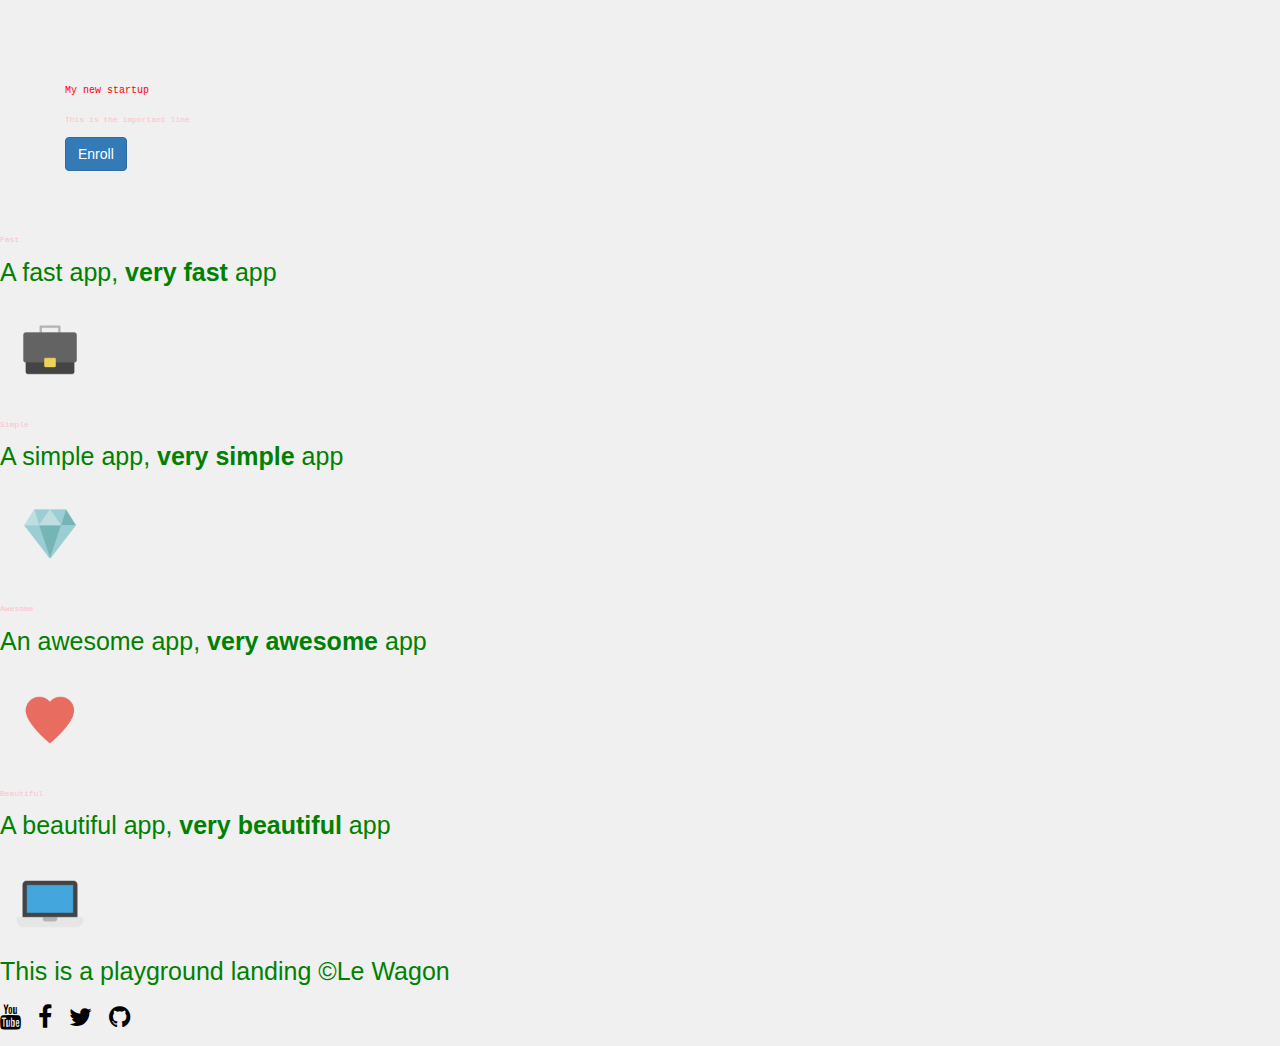
<file: Landing/playground.html>
<!DOCTYPE html>
<html>
    <head>
        <meta charset="utf-8">
        <title>Landing Page</title>
        <link rel="stylesheet" href="https://maxcdn.bootstrapcdn.com/bootstrap/3.2.0/css/bootstrap.min.css">
        <link href='style.css' rel='stylesheet'>
        <link href="https://fonts.googleapis.com/css?family=Montserrat|Open+Sans" rel="stylesheet">
        <link rel="stylesheet" href="https://maxcdn.bootstrapcdn.com/font-awesome/4.4.0/css/font-awesome.min.css">
    </head>
    <body>
        <div id="banner">
            <h1>My new startup</h1>
            <h2>This is the important line</h2>
            <a href="#" class="btn btn-primary">Enroll</a>
        </div>
        <div class="features">
            <h2>Fast</h2>
            <p>A fast app, <strong>very fast</strong> app</p>
            <img src="images/briefcase.png" alt="picture description" width="100">
        </div>
        <div class="features">
            <h2>Simple</h2>
            <p>A simple app, <strong>very simple</strong> app</p>
            <img src="images/diamond.png" alt="picture description" width="100">
        </div>
        <div class="features">
            <h2>Awesome</h2>
            <p>An awesome app, <strong>very awesome</strong> app</p>
            <img src="images/heart.png" alt="picture description" width="100">
        </div>
        <div class="features">
            <h2>Beautiful</h2>
            <p>A beautiful app, <strong>very beautiful</strong> app</p>
            <img src="images/laptop.png" alt="picture description" width="100">
        </div>
        <div class="footers">
            <p>This is a playground landing ©Le Wagon</p>
            <ul class="list-inline">
                <li><a href="#"><i class="fa fa-youtube"></i></a></li>
                <li><a href="#"><i class="fa fa-facebook"></i></a></li>
                <li><a href="#"><i class="fa fa-twitter"></i></a></li>
                <li><a href="#"><i class="fa fa-github"></i></a></li>
            </ul>
        </div>
    </body>
</html>
<!-- end of file -->
</file>
<file: Landing/style.css>
/* style.css */
body{
  background: rgb(245,245,245);
  color: green;
  font-size: 25px;
  font-family: Helvetica;
  background-color: rgb(240,240,240);
}
h1{
  font-family: Courier;
  color: red;
  font-weight: lighter;
  font-size: 10px;
}
h2 {
  font-family: Courier;
  color: pink;
  font-weight: lighter;
  font-size: 8px;
}
a {
  color: black;
}
a:hover {
  text-decoration: none;
  color: pink;
}
#banner{
    color:rgb(41, 38, 75);
    margin: 35px;
    padding: 30px;
}
#footer{
    margin: 35px;
    padding: 30px;

}
.features{

}
#footer a {
  color: lightgrey;
  font-size: 15px;
}
#footer a:hover {
  color: white;
}
</file>
